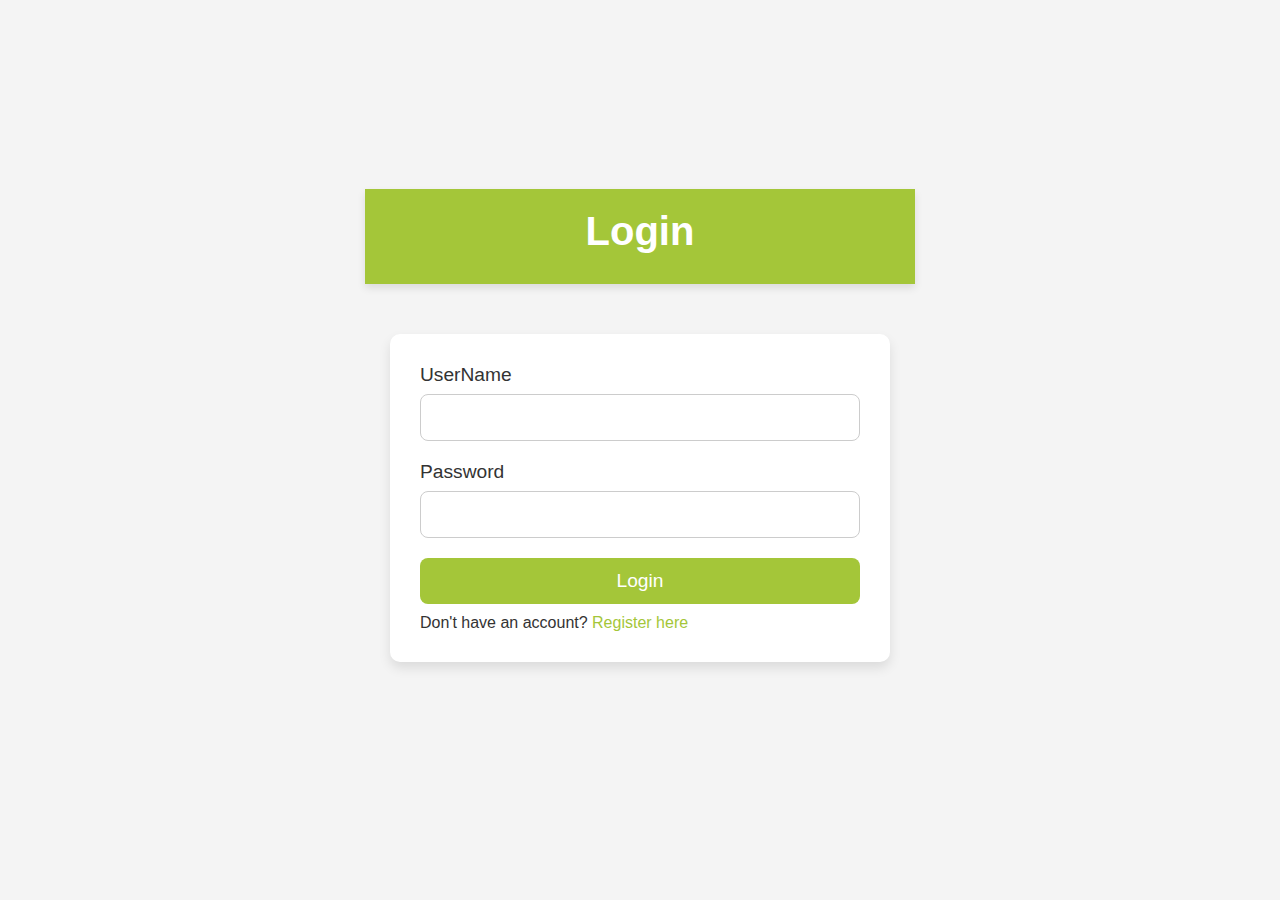
<file: frontend/index.html>
<!DOCTYPE html>
<html lang="en">
<head>
    <meta charset="UTF-8">
    <meta name="viewport" content="width=device-width, initial-scale=1.0">
    <title>Personal Journal</title>
    <link rel="stylesheet" href="css/style.css">
    <style>
        body {
            font-family: Arial, sans-serif;
            display: flex;
            justify-content: center;
            align-items: center;
            min-height: 100vh;
            background-color: #f4f4f4;
        }
        .container {
            width: 80%;
            max-width: 900px;
        }
        .entries-grid {
            display: flex;
            flex-wrap: wrap;
            gap: 20px;
            margin-top: 20px;
        }
        .entry-card {
            background: white;
            padding: 20px;
            border-radius: 8px;
            box-shadow: 0 2px 4px rgba(0, 0, 0, 0.1);
            width: 400px;
            transition: transform 0.2s, box-shadow 0.2s;
            position: relative;
        }
        .entry-card:hover {
            transform: translateY(-5px);
            box-shadow: 0 4px 8px rgba(0, 0, 0, 0.2);
        }
        .title {
            font-weight: bold;
            margin-top: 10px;
        }
        .category {
            font-weight: bold;
            color: #555;
        }
        .date {
            color: gray;
            font-size: 14px;
        }
        .buttons {
            margin-top: 10px;
            display: flex;
            justify-content: space-between;
        }
        .edit-button, .delete-button {
            background: #007BFF;
            color: white;
            border: none;
            padding: 5px 10px;
            border-radius: 5px;
            cursor: pointer;
            transition: background 0.2s;
        }
        .edit-button:hover {
            background: #0056b3;
        }
        .delete-button {
            background: #DC3545;
        }
        .delete-button:hover {
            background: #a71d2a;
        }
        #pagination {
            margin-top: 20px;
            text-align: center;
        }
        #pagination button {
            padding: 8px 16px;
            border: none;
            background-color: #007bff;
            color: white;
            border-radius: 5px;
            cursor: pointer;
            margin: 0 5px;
        }
        #pagination button:hover {
            background-color: #0056b3;
        }
    </style>
</head>
<body>
    <div class="container">
        <header>
            <h1>Personal Journal</h1>
            <nav>
                <a href="index.html">Home</a> |
                <a href="addJournalEntry.html">New Entry</a> |
                <a href="addCategory.html">Add Category</a>  |
                <a href="chart.html">Get Statistics</a>  |
                <a href="login.html" onclick="logout()">Logout</a>
            </nav>
        </header>
        
        <main>
            <section id="view-entries">
                <div id="entries-list" class="entries-grid"></div>
                <div id="pagination"></div>
            </section>
        </main>
    </div>

    <footer>
        <p>&copy; 2025 Personal Journal. All rights reserved.</p>
    </footer>

    <script>
        document.addEventListener('DOMContentLoaded', function() {
            fetchEntries(1); // Fetch entries for the first page when the page loads
        });
    
        function logout() {
            localStorage.removeItem('authToken');
            window.location.href = 'login.html';
        }
    
        function fetchEntries(page = 1) {
            const token = localStorage.getItem('authToken');
            if (!token) {
                alert('Please log in');
                window.location.href = 'login.html';
                return;
            }
    
            fetch(`http://localhost:5000/entries?page=${page}&limit=4`, {
                headers: { 'Authorization': `Bearer ${token}` },
            })
            .then(response => response.json())
            .then(data => {
                const entriesList = document.getElementById('entries-list');
                entriesList.innerHTML = ''; // Clear the previous entries
    
                // Loop through entries and display them
                data.entries.forEach(entry => {
                    const entryDiv = document.createElement('div');
                    entryDiv.classList.add('entry-card');
    
                    // Truncate long content
                    const maxLength = 100;
                    const shortContent = entry.content.length > maxLength ? entry.content.substring(0, maxLength) + "..." : entry.content;
                    const isTruncated = entry.content.length > maxLength;
    
                    entryDiv.innerHTML = `
                        <p class="entry-content">${shortContent}</p>
                        ${isTruncated ? `<button class="read-more" data-full="${entry.content}">Read More</button>` : ''}
                        <p class="title">&#9998; ${entry.title}</p>
                        <p class="category">&#128193; ${entry.Category}</p>
                        <p class="date">${new Date(entry.created_at).toLocaleDateString()}</p>
                        <div class="buttons">
                            <button class="edit-button" data-id="${entry.id}">Edit</button>
                            <button class="delete-button" data-id="${entry.id}">Delete</button>
                        </div>
                    `;
                    entriesList.appendChild(entryDiv);
                });
    
                renderPagination(data.pagination); // Render pagination controls
    
                // Attach event listeners
                attachEventListeners();
            })
            .catch(error => console.error('Error fetching entries:', error));
        }
    
        function attachEventListeners() {
            // "Read More" Functionality
            document.querySelectorAll('.read-more').forEach(button => {
                button.addEventListener('click', function() {
                    const contentElement = this.previousElementSibling;
                    if (this.textContent === 'Read More') {
                        contentElement.textContent = this.getAttribute('data-full'); // Expand full text
                        this.textContent = 'Read Less';
                    } else {
                        contentElement.textContent = this.getAttribute('data-full').substring(0, 100) + '...'; // Collapse back
                        this.textContent = 'Read More';
                    }
                });
            });
    
            // Edit Button
            document.querySelectorAll('.edit-button').forEach(button => {
                button.addEventListener('click', function() {
                    const entryId = this.dataset.id;
                    window.location.href = `editEntry.html?id=${entryId}`;
                });
            });
    
            // Delete Button
            document.querySelectorAll('.delete-button').forEach(button => {
                button.addEventListener('click', function() {
                    const entryId = this.dataset.id;
                    deleteEntry(entryId);
                });
            });
        }
    
        function deleteEntry(entryId) {
            const token = localStorage.getItem('authToken');
            if (!token) {
                alert('Please log in');
                window.location.href = 'login.html';
                return;
            }
            if (confirm('Are you sure you want to delete this entry?')) {
                fetch(`http://localhost:5000/entries/${entryId}`, {
                    method: 'DELETE',
                    headers: { 'Authorization': `Bearer ${token}` },
                })
                .then(response => response.json())
                .then(result => {
                    if (result.success) {
                        alert('Entry deleted successfully');
                        fetchEntries(); // Refresh the entries after deletion
                    } else {
                        alert('Error deleting entry');
                    }
                })
                .catch(error => console.error('Error deleting entry:', error));
            }
        }
    
        function renderPagination(pagination) {
            const paginationContainer = document.getElementById('pagination');
            paginationContainer.innerHTML = ''; // Clear existing pagination controls
    
            // Previous Page Button
            if (pagination.currentPage > 1) {
                const prevButton = document.createElement('button');
                prevButton.textContent = 'Previous';
                prevButton.onclick = () => loadPage(pagination.currentPage - 1);
                paginationContainer.appendChild(prevButton);
            }
    
            // Next Page Button
            if (pagination.currentPage < pagination.totalPages) {
                const nextButton = document.createElement('button');
                nextButton.textContent = 'Next';
                nextButton.onclick = () => loadPage(pagination.currentPage + 1);
                paginationContainer.appendChild(nextButton);
            }
        }
    
        function loadPage(page) {
            fetchEntries(page); // Fetch entries for the new page
        }
    </script>
    
</body>
</html>
</file>
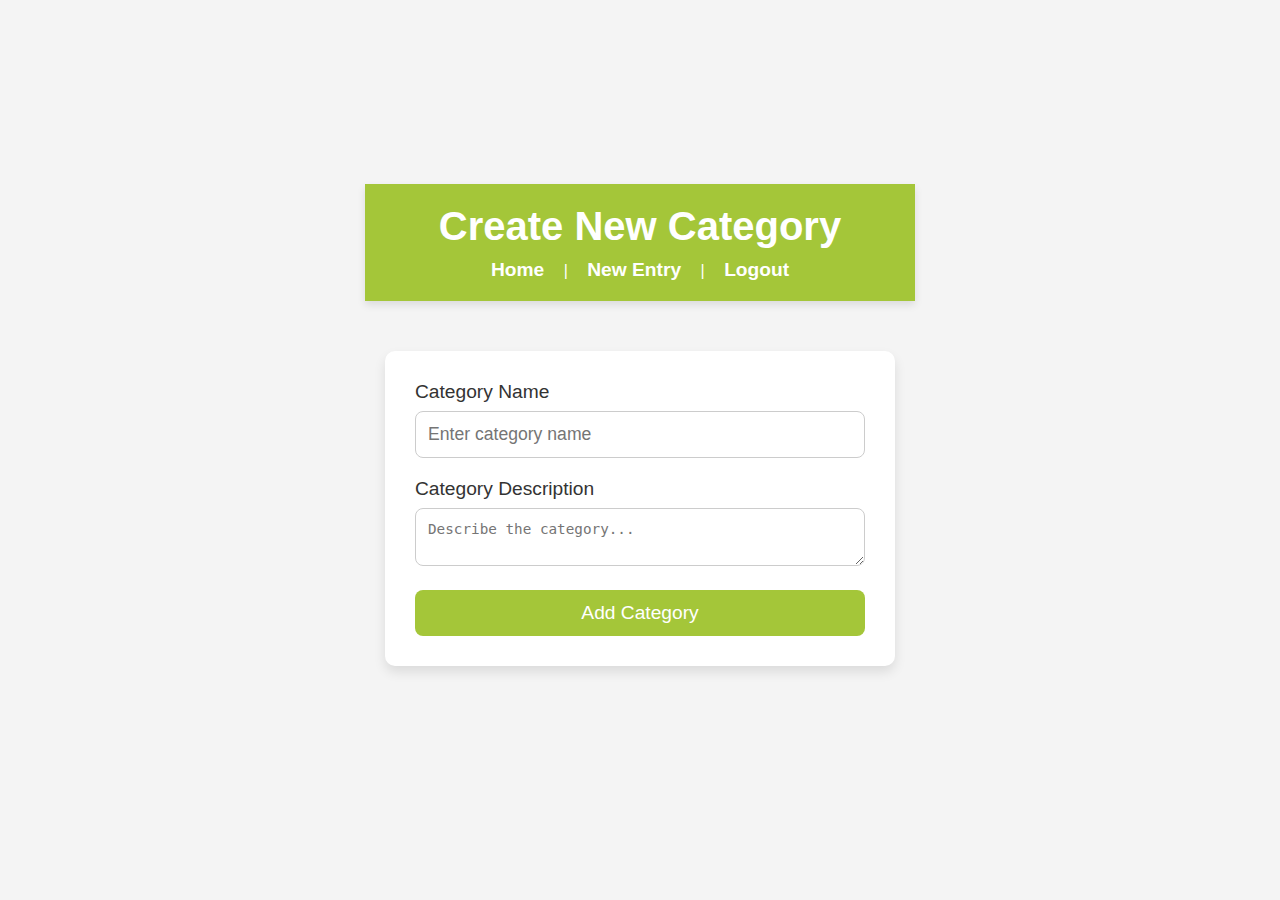
<file: frontend/addCategory.html>
<!DOCTYPE html>
<html lang="en">
<head>
    <meta charset="UTF-8">
    <meta name="viewport" content="width=device-width, initial-scale=1.0">
    <title>Create New Category</title>
    <link rel="stylesheet" href="css/style.css">
</head>
<body>
    <div class="container">
        <header>
            <h1>Create New Category</h1>
            <nav>
                <a href="index.html">Home</a> |
                <a href="addJournalEntry.html">New Entry</a> |
                <a href="login.html" onclick="logout()">Logout</a>
            </nav>
        </header>
        
        <main>
            <section id="create-category">
                <form id="category-form">
                    <label for="category-name">Category Name</label>
                    <input type="text" id="category-name" name="category_name" placeholder="Enter category name" required>

                    <label for="category-description">Category Description</label>
                    <textarea id="category-description" name="category_description" placeholder="Describe the category..." required></textarea>

                    <button type="submit">Add Category</button>
                </form>
            </section>
        </main>
    </div>

    <script src="js/addCategory.js"></script>
</body>
</html>
</file>
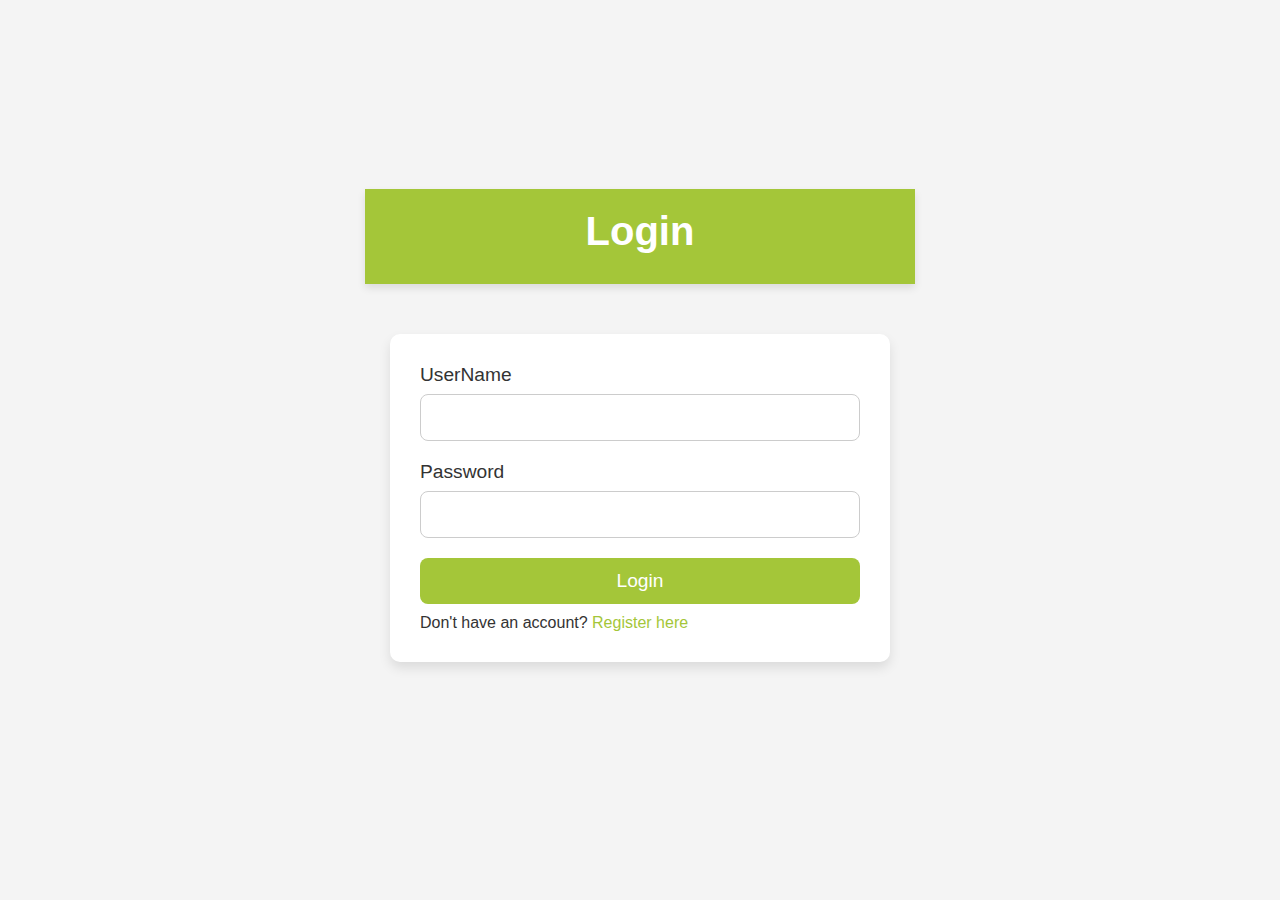
<file: frontend/addJournalEntry.html>
<!DOCTYPE html>
<html lang="en">
<head>
    <meta charset="UTF-8">
    <meta name="viewport" content="width=device-width, initial-scale=1.0">
    <title>Create New Entry</title>
    <link rel="stylesheet" href="css/style.css">
</head>
<body>
    <div class="container">
        <header>
            <h1>Create New Entry</h1>
            <nav>
                <a href="index.html">Home</a> |
                <a href="login.html" onclick="logout()">Logout</a>
            </nav>
        </header>
        
        <main>
            <section id="create-entry">
                <form id="journal-form">
                    <label for="title">Title</label>
                    <input type="text" id="title" name="title" placeholder="Enter the title" required>

                    <label for="content">Content</label>
                    <textarea id="content" name="content" placeholder="Write your entry here..." required></textarea>

                    <label for="category">Category</label>
                    
                    <select id="category" name="category" required>
                    </select>

                    <button type="submit">Save Entry</button>
                </form>
            </section>
        </main>
    </div>

    <script src="js/createentry.js"></script>
</body>
</html>
</file>
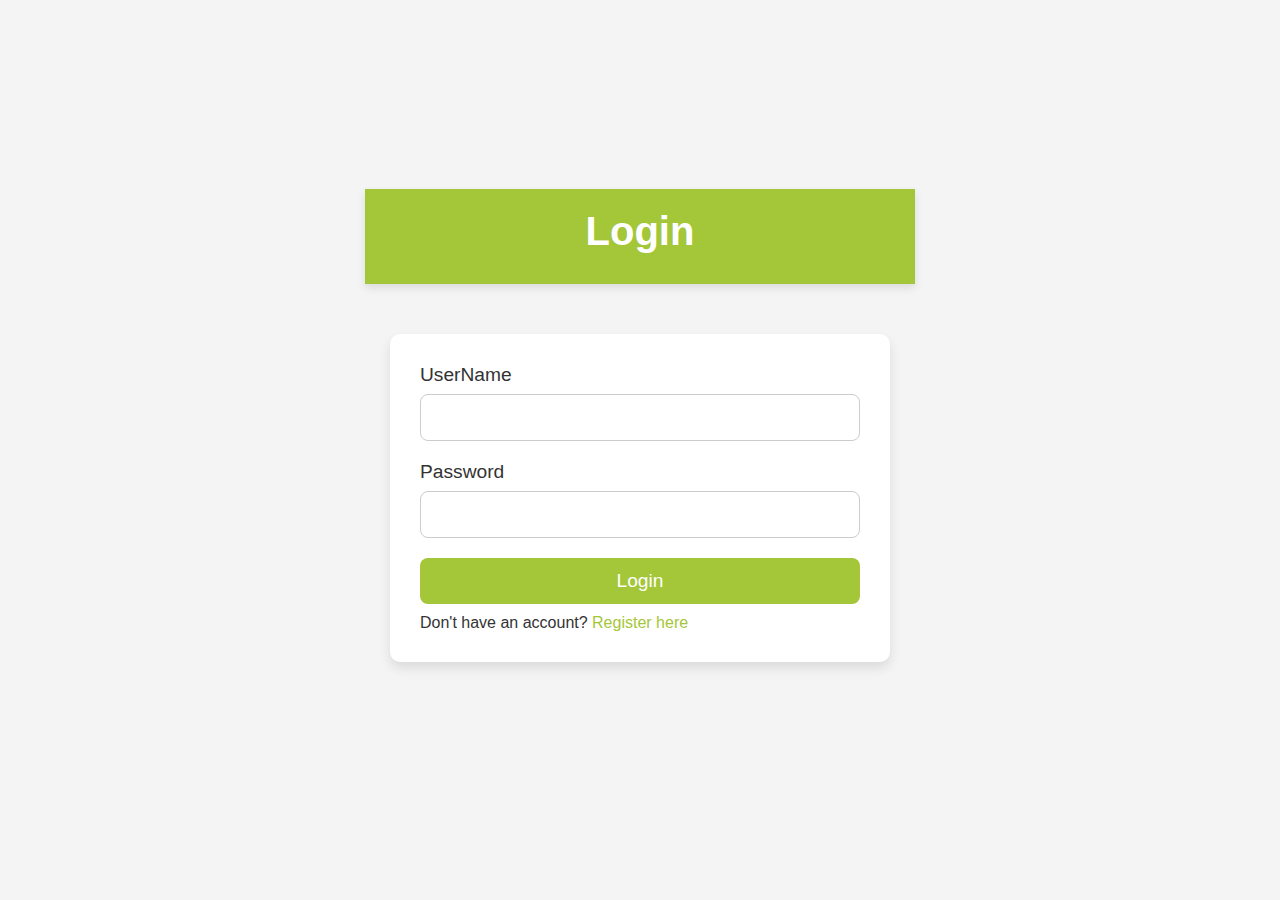
<file: frontend/editEntry.html>
<!DOCTYPE html>
<html lang="en">
<head>
    <meta charset="UTF-8">
    <meta name="viewport" content="width=device-width, initial-scale=1.0">
    <title>Edit Journal Entry</title>
    <link rel="stylesheet" href="css/style.css">
</head>
<body>
    <div class="container">
        <header>
            <h1>Edit Journal Entry</h1>
            <nav>
                <a href="index.html">Home</a> |
                <a href="addJournalEntry.html">New Entry</a> |
                <a href="login.html" onclick="logout()">Logout</a>
            </nav>
        </header>
        
        <main>
            <section id="journal-form">
                <form id="edit-form">
                    <label for="title">Title</label>
                    <input type="text" id="title" name="title" required>

                    <label for="content">Content</label>
                    <textarea id="content" name="content" required></textarea>

                    <select id="category" name="category" required>
                    </select>

                    <button type="submit">Save Changes</button>
                </form>
            </section>
        </main>
    </div>

    <footer>
        <p>&copy; 2025 Your Personal Journal. All rights reserved.</p>
    </footer>

    <script src="js/editentry.js"></script>
</body>
</html>
</file>
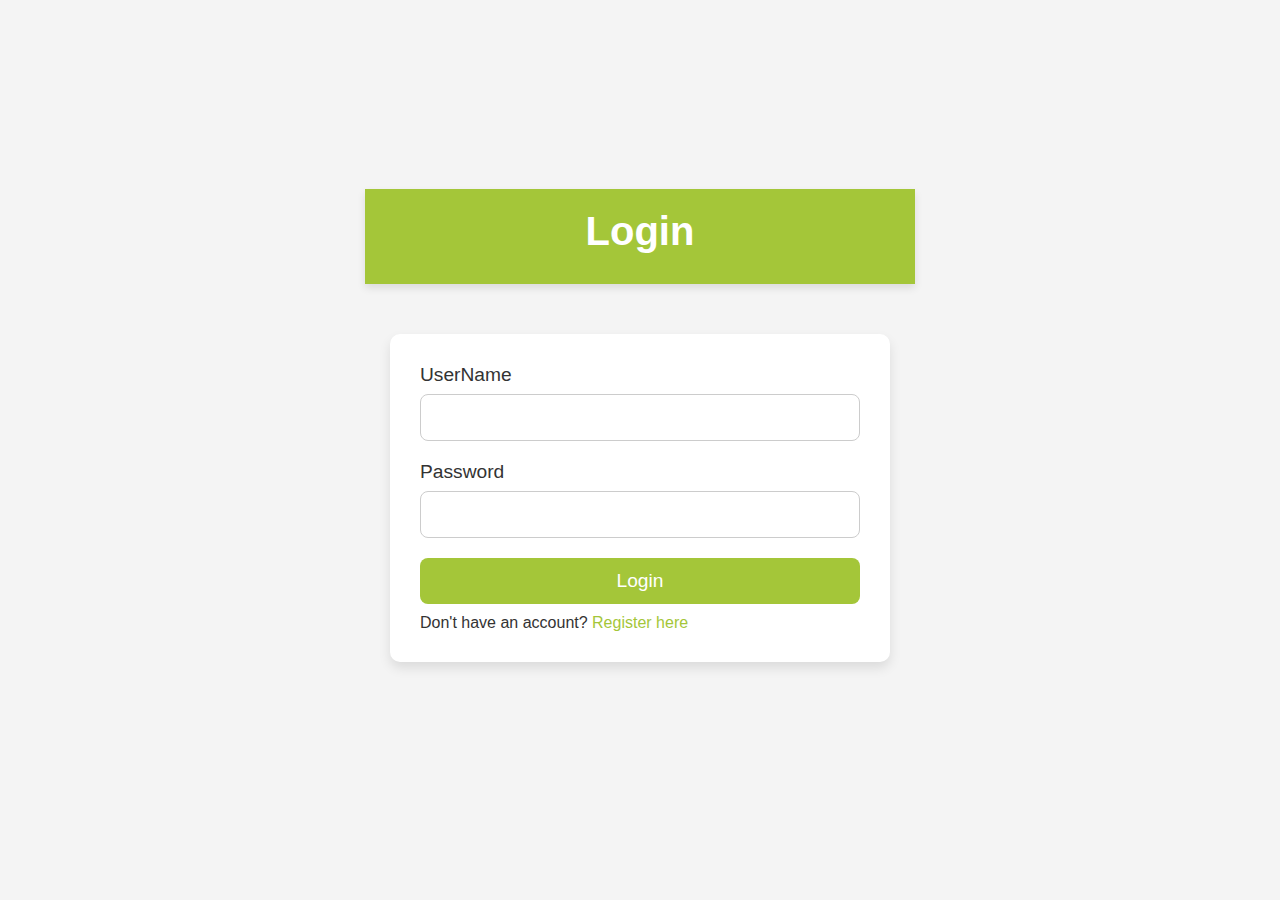
<file: frontend/login.html>
<!DOCTYPE html>
<html lang="en">
<head>
    <meta charset="UTF-8">
    <meta name="viewport" content="width=device-width, initial-scale=1.0">
    <title>Login - Personal Journal App</title>
    <link rel="stylesheet" href="css/style.css">
</head>
<body>
    <div class="container">
    <header>
        <h1>Login</h1>
    </header>
   
    <main>
        <section id="login-form">
            <form id="loginForm">
                <label for="username">UserName</label>
                <input type="text" id="username" name="username" required>

                <label for="password">Password</label>
                <input type="password" id="password" name="password" required>

                <button type="submit">Login</button>
            </form>
            <p>Don't have an account? <a href="register.html">Register here</a></p>
        </section>
    </main>
</div>

    <script src="js/loginauth.js"></script>
</body>
</html>
</file>
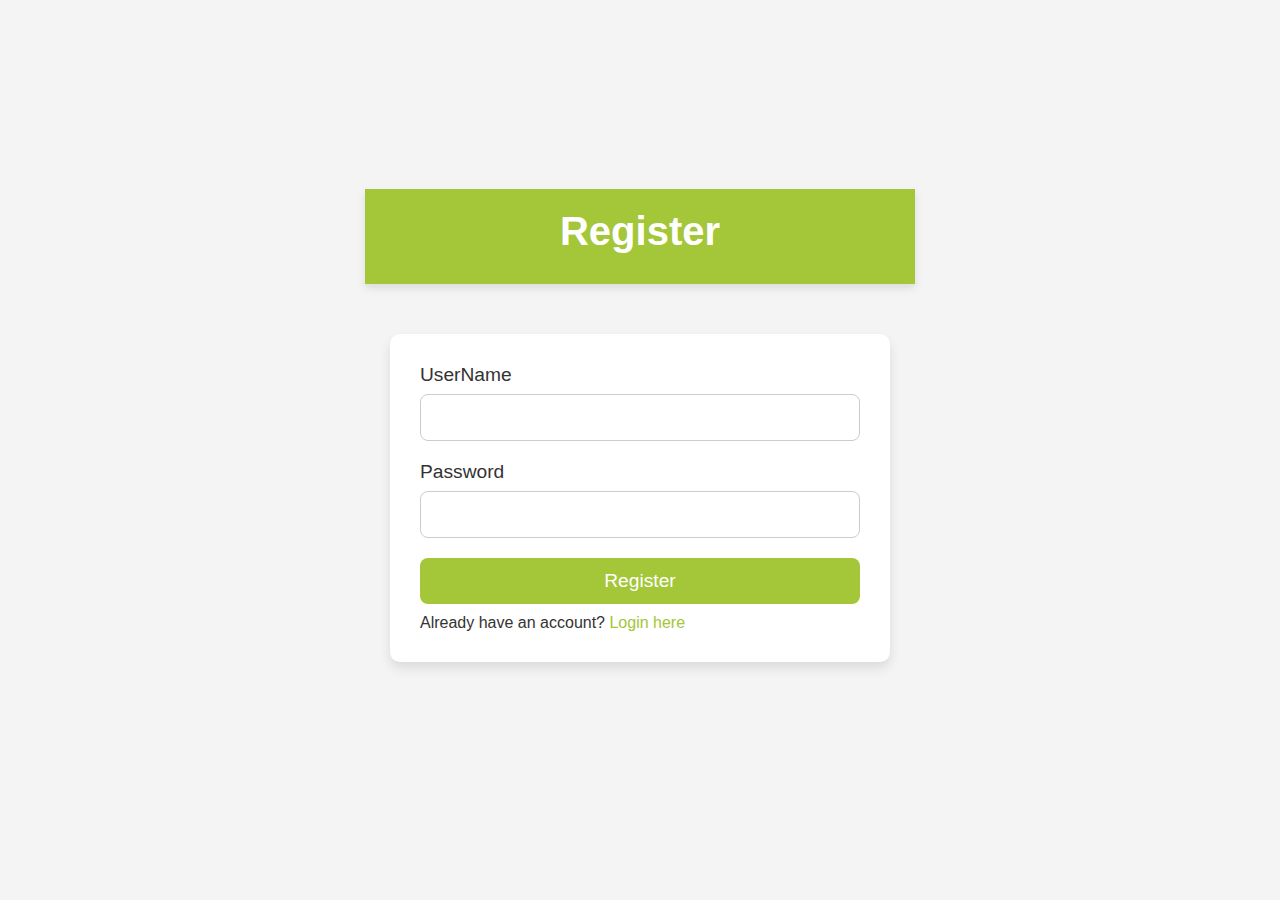
<file: frontend/register.html>
<!DOCTYPE html>
<html lang="en">
<head>
    <meta charset="UTF-8">
    <meta name="viewport" content="width=device-width, initial-scale=1.0">
    <title>Register - Personal Journal App</title>
    <link rel="stylesheet" href="css/style.css">
</head>

<body>
    <div class="container">
    <header>
        <h1>Register</h1>
    </header>
    
    <main>
        <section id="register-form">
            <form id="registerForm">
                <label for="username">UserName</label>
                <input type="text" id="username" name="username" required>

                <label for="password">Password</label>
                <input type="password" id="password" name="password" required>

                <button type="submit">Register</button>
            </form>
            <p>Already have an account? <a href="login.html">Login here</a></p>
        </section>
    </main>
</div>
    <script src="js/registerauth.js"></script>
</body>

</html>
</file>
<file: frontend/css/style.css>
/* Global Styles */
* {
    box-sizing: border-box;
    margin: 0;
    padding: 0;
}

body {
    font-family: 'Segoe UI', Tahoma, Geneva, Verdana, sans-serif;
    background-color: #f1f3f8;
    color: #333;
    display: flex;
    flex-direction: column;
    min-height: 100vh;
    justify-content: center;
    align-items: center;
}

/* Header */
header {
    background-color: #a4c639;
    color: white;
    padding: 20px;
    width: 100%;
    text-align: center;
    box-shadow: 0 4px 8px rgba(0, 0, 0, 0.1);
}

header h1 {
    font-size: 2.5em;
    margin-bottom: 10px;
}

/* Navbar */
nav {
    margin-top: 10px;
}

nav a {
    color: white;
    text-decoration: none;
    margin: 0 15px;
    font-weight: 600;
    font-size: 1.2em;
    transition: color 0.3s ease;
}

nav a:hover {
    color: #d4e157;
}

/* Main Section */
main {
    max-width: 1200px;
    padding: 20px;
    width: 100%;
}

/* View Entries Section */
#view-entries {
    background-color: white;
    padding: 30px;
    border-radius: 8px;
    box-shadow: 0 6px 12px rgba(0, 0, 0, 0.1);
}

#view-entries h2 {
    font-size: 2em;
    margin-bottom: 20px;
    color: #a4c639;
}

#entries-list {
    display: grid;
    gap: 20px;
    grid-template-columns: repeat(auto-fill, minmax(280px, 1fr));
}

.entry {
    background-color: #ffffff;
    border-radius: 10px;
    padding: 20px;
    box-shadow: 0 6px 12px rgba(0, 0, 0, 0.1);
    transition: transform 0.3s ease, box-shadow 0.3s ease;
}

.entry:hover {
    transform: translateY(-5px);
    box-shadow: 0 8px 16px rgba(0, 0, 0, 0.2);
}

.entry h3 {
    font-size: 1.5em;
    color: #333;
    margin-bottom: 10px;
}

.entry p {
    font-size: 1.1em;
    color: #555;
}

.entry small {
    display: block;
    margin-top: 10px;
    font-size: 0.9em;
    color: #777;
}

/* Footer */
footer {
    margin-top: 50px; 
    text-align: center;
    font-size: 0.8em;
    color: #777;
}

/* New Entry Page Styles */
#journal-form {
    background-color: #ffffff;
    padding: 30px;
    border-radius: 10px;
    box-shadow: 0 6px 12px rgba(0, 0, 0, 0.1);
    width: 100%;
    max-width: 600px;
    margin: 30px auto;
}
#journal-form label {
    font-size: 1.2em;
    margin-bottom: 8px;
    color: #333;
    display: block;
}

#journal-form input,
#journal-form textarea {
    width: 100%;
    padding: 12px;
    margin-bottom: 20px;
    border: 1px solid #ccc;
    border-radius: 8px;
    font-size: 1.1em;
}

#journal-form input:focus,
#journal-form textarea:focus {
    outline: none;
    border-color: #a4c639;
    box-shadow: 0 0 8px rgba(76, 175, 80, 0.2);
}

#journal-form button {
    background-color: #a4c639;
    color: white;
    border: none;
    padding: 12px 20px;
    cursor: pointer;
    border-radius: 8px;
    font-size: 1.2em;
    width: 100%;
    transition: background-color 0.3s ease;
}

#journal-form button:hover {
    background-color: #a4c639;
}


/* New Category Page Styles */
#create-category {
    background-color: #ffffff;
    padding: 30px;
    border-radius: 10px;
    box-shadow: 0 6px 12px rgba(0, 0, 0, 0.1);
    width: 100%;
    max-width: 600px;
    margin: 30px auto;
}

#create-category h2 {
    font-size: 2.5em;
    color: #333;
    margin-bottom: 20px;
}

#create-category label {
    font-size: 1.2em;
    margin-bottom: 8px;
    color: #333;
    display: block;
}

#create-category input,
#create-category textarea {
    width: 100%;
    padding: 12px;
    margin-bottom: 20px;
    border: 1px solid #ccc;
    border-radius: 8px;
    font-size: 1.1em;
}

#create-category input:focus,
#create-category textarea:focus {
    outline: none;
    border-color: #a4c639;
    box-shadow: 0 0 8px rgba(76, 175, 80, 0.2);
}

#create-category button {
    background-color: #a4c639;
    color: white;
    border: none;
    padding: 12px 20px;
    cursor: pointer;
    border-radius: 8px;
    font-size: 1.2em;
    width: 100%;
    transition: background-color 0.3s ease;
}

#create-category button:hover {
    background-color: #a4c639;
}
select, input, textarea {
    width: 100%;
    padding: 10px;
    font-size: 16px;
    border: 1px solid #ccc;
    border-radius: 5px;
    box-sizing: border-box; /* Ensures padding does not affect width */
    margin-bottom: 15px; /* Adds space below each element */
}
select {
    height: 40px; /* Adjust height to match inputs */
    background-color: white;
    cursor: pointer;
}

/* Specific Login & Register Form Styles */
#login-form,
#register-form {
    background-color: #ffffff;
    padding: 30px;
    border-radius: 10px;
    box-shadow: 0 6px 12px rgba(0, 0, 0, 0.1);
    width: 100%;
    max-width: 500px;
    margin: 30px auto;
}

#login-form label,
#register-form label {
    font-size: 1.2em;
    margin-bottom: 8px;
    color: #333;
    display: block;
}

#login-form input,
#register-form input {
    width: 100%;
    padding: 12px;
    margin-bottom: 20px;
    border: 1px solid #ccc;
    border-radius: 8px;
    font-size: 1.1em;
}

#login-form input:focus,
#register-form input:focus {
    outline: none;
    border-color: #a4c639;
    box-shadow: 0 0 8px rgba(76, 175, 80, 0.2);
}

#login-form button,
#register-form button {
    background-color: #a4c639;
    color: white;
    border: none;
    padding: 12px 20px;
    cursor: pointer;
    border-radius: 8px;
    font-size: 1.2em;
    width: 100%;
    transition: background-color 0.3s ease;
}

#login-form button:hover,
#register-form button:hover {
    background-color: #a4c639;
}

/* Link Styling */
p {
    margin-top: 10px;
    font-size: 1em;
}

p a {
    color: #a4c639;
    text-decoration: none;
}

p a:hover {
    text-decoration: underline;
}

 body {
            font-family: Arial, sans-serif;
            display: flex;
            justify-content: center;
            align-items: center;
            min-height: 100vh;
            background-color: #f4f4f4;
        }
        .container {
            width: 80%;
            max-width: 550px;
        }
        .entries-grid {
            display: flex;
            flex-wrap: wrap;
            gap: 20px;
            margin-top: 20px;
        }
        .entry-card {
            background: white;
            padding: 20px;
            border-radius: 8px;
            box-shadow: 0 2px 4px rgba(0, 0, 0, 0.1);
            width: 400px;
            transition: transform 0.2s, box-shadow 0.2s;
            position: relative;
        }
        .entry-card:hover {
            transform: translateY(-5px);
            box-shadow: 0 4px 8px rgba(0, 0, 0, 0.2);
        }
        .title {
            font-weight: bold;
            margin-top: 10px;
        }
        .category {
            font-weight: bold;
            color: #555;
        }
        .date {
            color: gray;
            font-size: 14px;
        }
        .buttons {
            margin-top: 10px;
            display: flex;
            justify-content: space-between;
        }
        .edit-button, .delete-button {
            background: #007BFF;
            color: white;
            border: none;
            padding: 5px 10px;
            border-radius: 5px;
            cursor: pointer;
            transition: background 0.2s;
        }
        .edit-button:hover {
            background: #0056b3;
        }
        .delete-button {
            background: #DC3545;
        }
        .delete-button:hover {
            background: #a71d2a;
        }
        #pagination {
            margin-top: 20px;
            text-align: center;
        }
        #pagination button {
            padding: 8px 16px;
            border: none;
            background-color: #007bff;
            color: white;
            border-radius: 5px;
            cursor: pointer;
            margin: 0 5px;
        }
        #pagination button:hover {
            background-color: #0056b3;
        }

/* Responsive Design */
@media (max-width: 768px) {
    header h1 {
        font-size: 2em;
    }

    nav a {
        font-size: 1em;
        margin: 0 10px;
    }

    #login-form,
    #register-form {
        padding: 20px;
        margin: 20px;
    }

    #login-form input,
    #register-form input {
        font-size: 1em;
    }

    #login-form button,
    #register-form button {
        font-size: 1em;
    }
}
</file>
